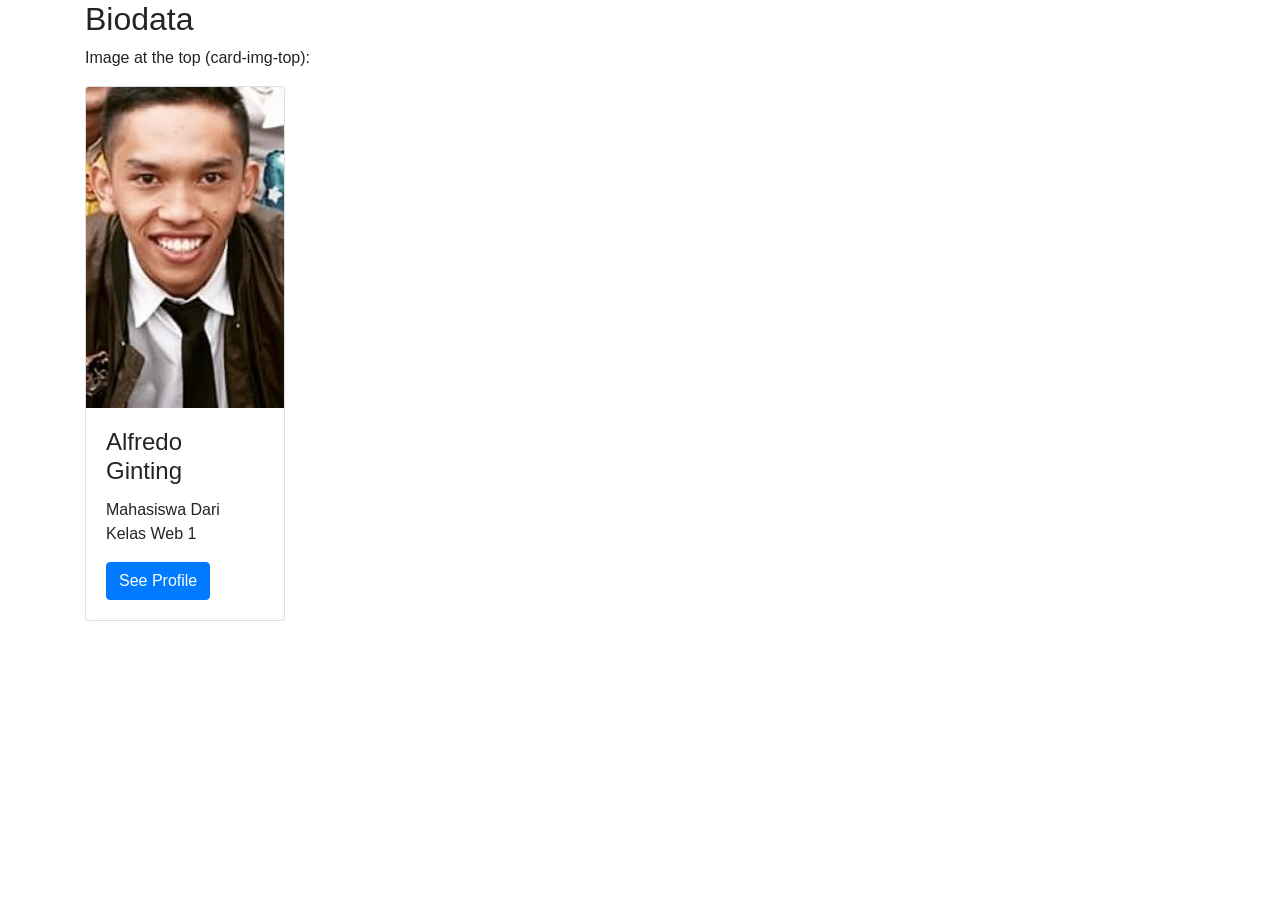
<file: biodata.html>
<!DOCTYPE html>
<html lang="en">
<head>
  <title>Bootstrap Example</title>
  <meta charset="utf-8">
  <meta name="viewport" content="width=device-width, initial-scale=1">
  <link rel="stylesheet" href="https://maxcdn.bootstrapcdn.com/bootstrap/4.5.2/css/bootstrap.min.css">
  <script src="https://ajax.googleapis.com/ajax/libs/jquery/3.5.1/jquery.min.js"></script>
  <script src="https://cdnjs.cloudflare.com/ajax/libs/popper.js/1.16.0/umd/popper.min.js"></script>
  <script src="https://maxcdn.bootstrapcdn.com/bootstrap/4.5.2/js/bootstrap.min.js"></script>
</head>
<body>
 
<div class="container">
  <h2>Biodata</h2>
  <p>Image at the top (card-img-top):</p>
  <div class="card" style="width:200px">
    <img class="card-img-top" src="IMG_20181016_081342_550(2020).jpg" alt="Card image" style="width:100%">
    <div class="card-body">
      <h4 class="card-title">Alfredo Ginting</h4>
      <p class="card-text">Mahasiswa Dari Kelas Web 1</p>
      <a href="#" class="btn btn-primary">See Profile</a>
    </div>
  </div>
  
</body>
</html>
</file>
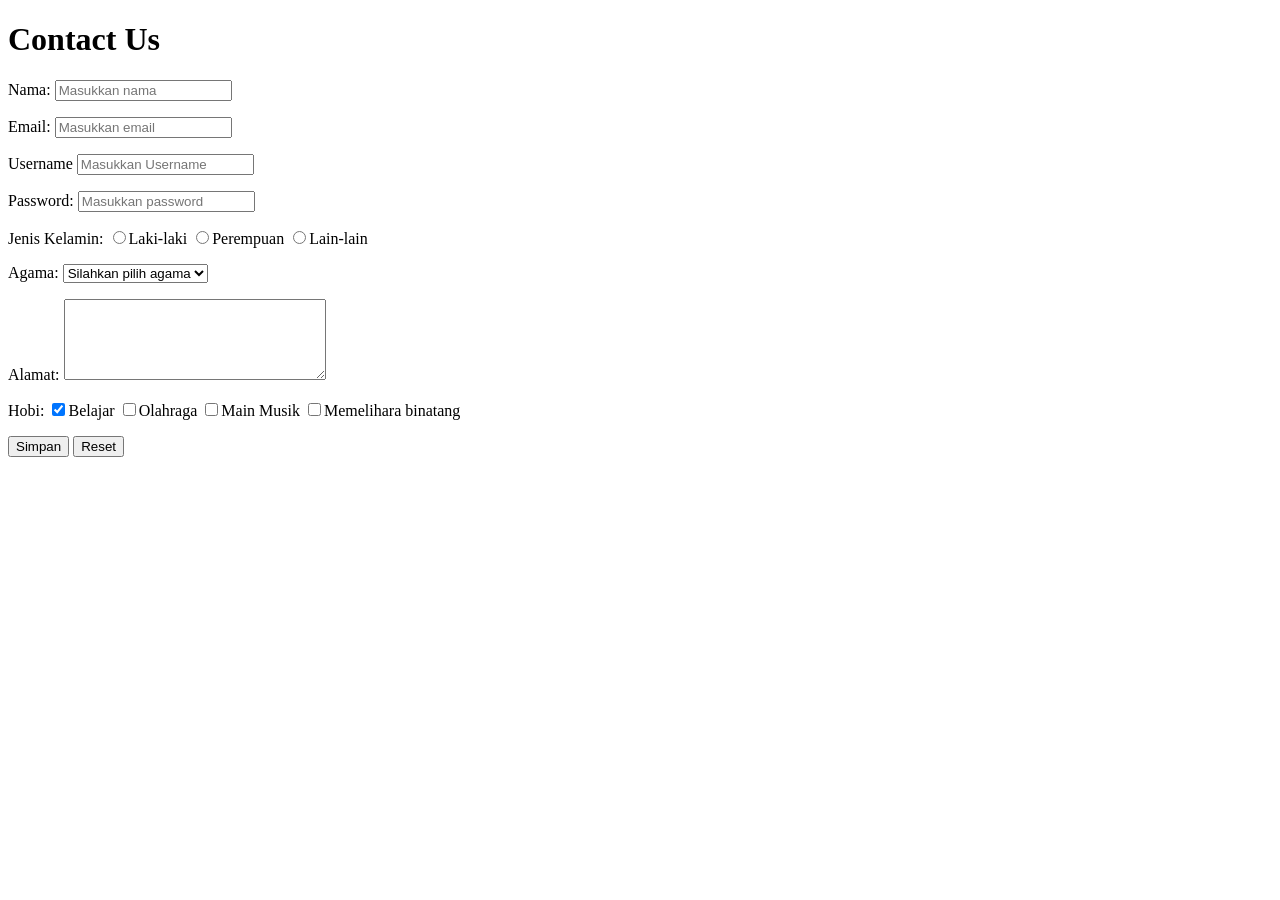
<file: contact_us.html>
<!DOCTYPE html>
<html lang="en">
<head>
    <meta charset="UTF-8">
    <meta name="viewport" content="width=device-width, initial-scale=1.0">
    <title>Document</title>
</head>
<body>
    <h1>Contact Us</h1>
    <form >
        <p><label>Nama:</label> <input type="text" name="nama" placeholder="Masukkan nama" required></p>
        <p><label>Email:</label> <input type="email" placeholder="Masukkan email" required></p>
        <p><label>Username</label> <input type="text" placeholder="Masukkan Username"></p>
        <p><label>Password:</label> <input type="paassword" placeholder="Masukkan password" required></p>
        <p><label>Jenis Kelamin:</label>
            <input type="radio" name="gender" value="laki-laki"><label>Laki-laki</label>
            <input type="radio" name="gender" value="perempuan"><label>Perempuan</label>
            <input type="radio" name="gender" value="lain-lain"><label>Lain-lain</label>
        </p>
        <p><label>Agama:</label>
            <select name="agama">
                <option value="">Silahkan pilih agama</option>
                <option value="Kristen Protestan">Kristen Protestan</option>
                <option value="Islam">Islam</option>
                <option value="Budha">Budha</option>
                <option value="Konghucu">Konghucu</option>
                <option value="Katolik">Katolik</option>
            </select>
        </p>
        <p><label>Alamat:</label> <textarea rows="5" cols="30" name="alamat"></textarea> </p>
        <p><label name="hobi">Hobi:</label>
            <input type="checkbox" value="belajar" checked><label>Belajar</label>
            <input type="checkbox" value="olahraga"><label>Olahraga</label>
            <input type="checkbox" value="main musik"><label>Main Musik</label>
            <input type="checkbox" value="memelihara binatang"><label>Memelihara binatang</label>
        </p>
      <input type="submit" value="Simpan">
      <input type="reset">
    </form>
</body>
</html>
</file>
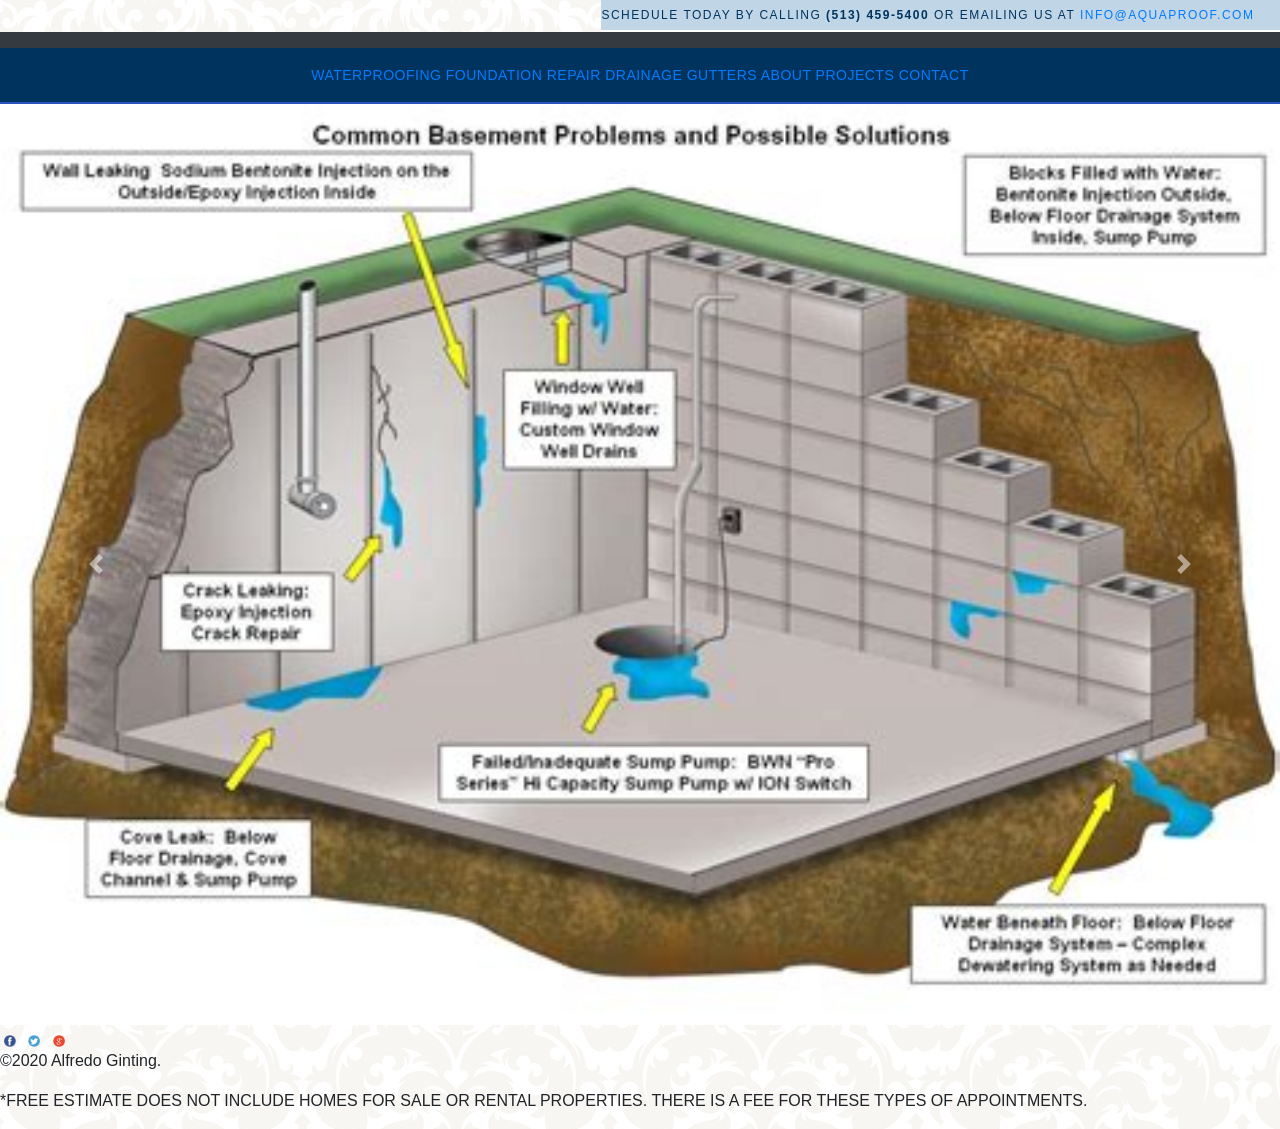
<file: myy.html>
<!DOCTYPE html>
<html lang="en">
<head>
  <title>Basement Waterproofing Cincinnati Company > AquaProof Inc</title><link rel="canonical" href="https://www.aquaproof.com" />
  <meta charset="utf-8">
  <meta name="description" content="AquaProof Inc offers a reliable company that they can trust to handle their basement waterproofing in Cincinnati, yard drainage and foundation repair needs." />
  <link rel="stylesheet" type="text/css" href="myy.css" />
  <link rel="stylesheet" type="text/html" href="biodata.html"/>
  <link rel="stylesheet" href="https://maxcdn.bootstrapcdn.com/bootstrap/4.5.2/css/bootstrap.min.css">
  <script src="https://ajax.googleapis.com/ajax/libs/jquery/3.5.1/jquery.min.js"></script>
  <script src="https://cdnjs.cloudflare.com/ajax/libs/popper.js/1.16.0/umd/popper.min.js"></script>
  <script src="https://maxcdn.bootstrapcdn.com/bootstrap/4.5.2/js/bootstrap.min.js"></script>
  <link rel="icon" type="png" href="favicon.png">
	<script async src='https://tag.simpli.fi/sifitag/439847e0-386a-0137-e2fe-06a9ed4ca31b'></script>

  <style>
  /* Make the image fully responsive */
  .carousel-inner img {
    width: 100%;
    height: 100%;
  }
  body {
    
    background-image:url(background.png);
  }
  </style>
</head>
<body>
 <!-- Right-aligned nav -->
<ul class="nav justify-content-end">
  <div id="top-nav">Schedule Today by Calling <strong>(513) 459-5400</strong> or emailing us at <a href="mailto:info@aquaproof.com">info@aquaproof.com</a></div></ul>
    <!-- Centered nav -->
    <nav class="navbar navbar-expand-md navbar-dark bg-dark">
      <div class="navbar-collapse collapse w-100 order-1 order-md-0 dual-collapse2">
          <ul class="navbar-nav mr-auto">
          </ul>
      </div>
      <div class="mx-auto order-0">
          <button class="navbar-toggler" type="button" data-toggle="collapse" data-target=".dual-collapse2">
              <span class="navbar-toggler-icon"></span>
          </button>
      </div>
  </nav>
	<div id="header">
    	<a href="basement-waterproofing" id="navA">Waterproofing</a>
		<a href="foundation-repair.jpg" id="navB">Foundation&nbsp;Repair</a>
        <a href="yard-drainage" id="navC">Drainage</a>
        <a href="gutters" id="navD">Gutters</a>
        <a href="about" id="navE">About</a>
        <a href="projects" id="navF">Projects</a>
        <a href="contact_us.html" id="navG">Contact</a>
    </div>
<div id="demo" class="carousel slide" data-ride="carousel"></nav>
</ul>
  <!-- Indicators -->
  <ul class="carousel-indicators">
    <li data-target="#demo" data-slide-to="0" class="active"></li>
    <li data-target="#demo" data-slide-to="1"></li>
    <li data-target="#demo" data-slide-to="2"></li>
  </ul>
  
  <!-- The slideshow -->
  <div class="carousel-inner">
    <div class="carousel-item active">
      <img src="coba.jpg" alt="Los Angeles" width="1100" height="500">
    </div>
    <div class="carousel-item">
      <img src="coba2.jpg" alt="Chicago" width="1100" height="500">
    </div>
    <div class="carousel-item">
      <img src="coba3.jpg" alt="New York" width="1100" height="500">
    </div>
  </div>
  
  <!-- Left and right controls -->
  <a class="carousel-control-prev" href="#demo" data-slide="prev">
    <span class="carousel-control-prev-icon"></span>
  </a>
  <a class="carousel-control-next" href="#demo" data-slide="next">
    <span class="carousel-control-next-icon"></span>
  </a>
</div>
<div id="footer">
  <div class="max-container">
        <p><a href="https://www.facebook.com/AquaProof" target="_blank"><img src="facebook.png" alt="Facebook" style="width:20px; padding:6px 4px 0px;" /></a>
                <a href="https://twitter.com/aquaproof" target="_blank"><img src="twitter.png" alt="Twitter" style="width:20px; padding:6px 4px 0px;" /></a>
                <a href="https://plus.google.com/113261553321196781187/about" target="_blank"><img src="google-plus.png" alt="Google+" style="width:20px; padding:6px 4px 0px;" /></a>
    <br>
    &copy;2020 Alfredo Ginting.
      <p>*FREE ESTIMATE DOES NOT INCLUDE HOMES FOR SALE OR RENTAL PROPERTIES. THERE IS A FEE FOR THESE TYPES OF APPOINTMENTS.</p>
  </div>
</div>
</body>
</html>
</file>
<file: myy.css>
#top-nav {
    background-color: #c0d5e6;
    min-height: 30px;
    line-height: 30px;
    letter-spacing: 1.5px;
    text-align: right;
    text-transform: uppercase;
    border-bottom: solid 2px #FFF;
    font-size: 12px;
    color: #00345f;
    padding-right: 2%;
}
#header {
    background-color: #00345f;
    min-height: 54px;
    line-height: 54px;
    letter-spacing: .5px;
    text-align: center;
    text-transform: uppercase;
    border-bottom: solid 2px #2954be;
    font-size: 14px;
}
</file>
